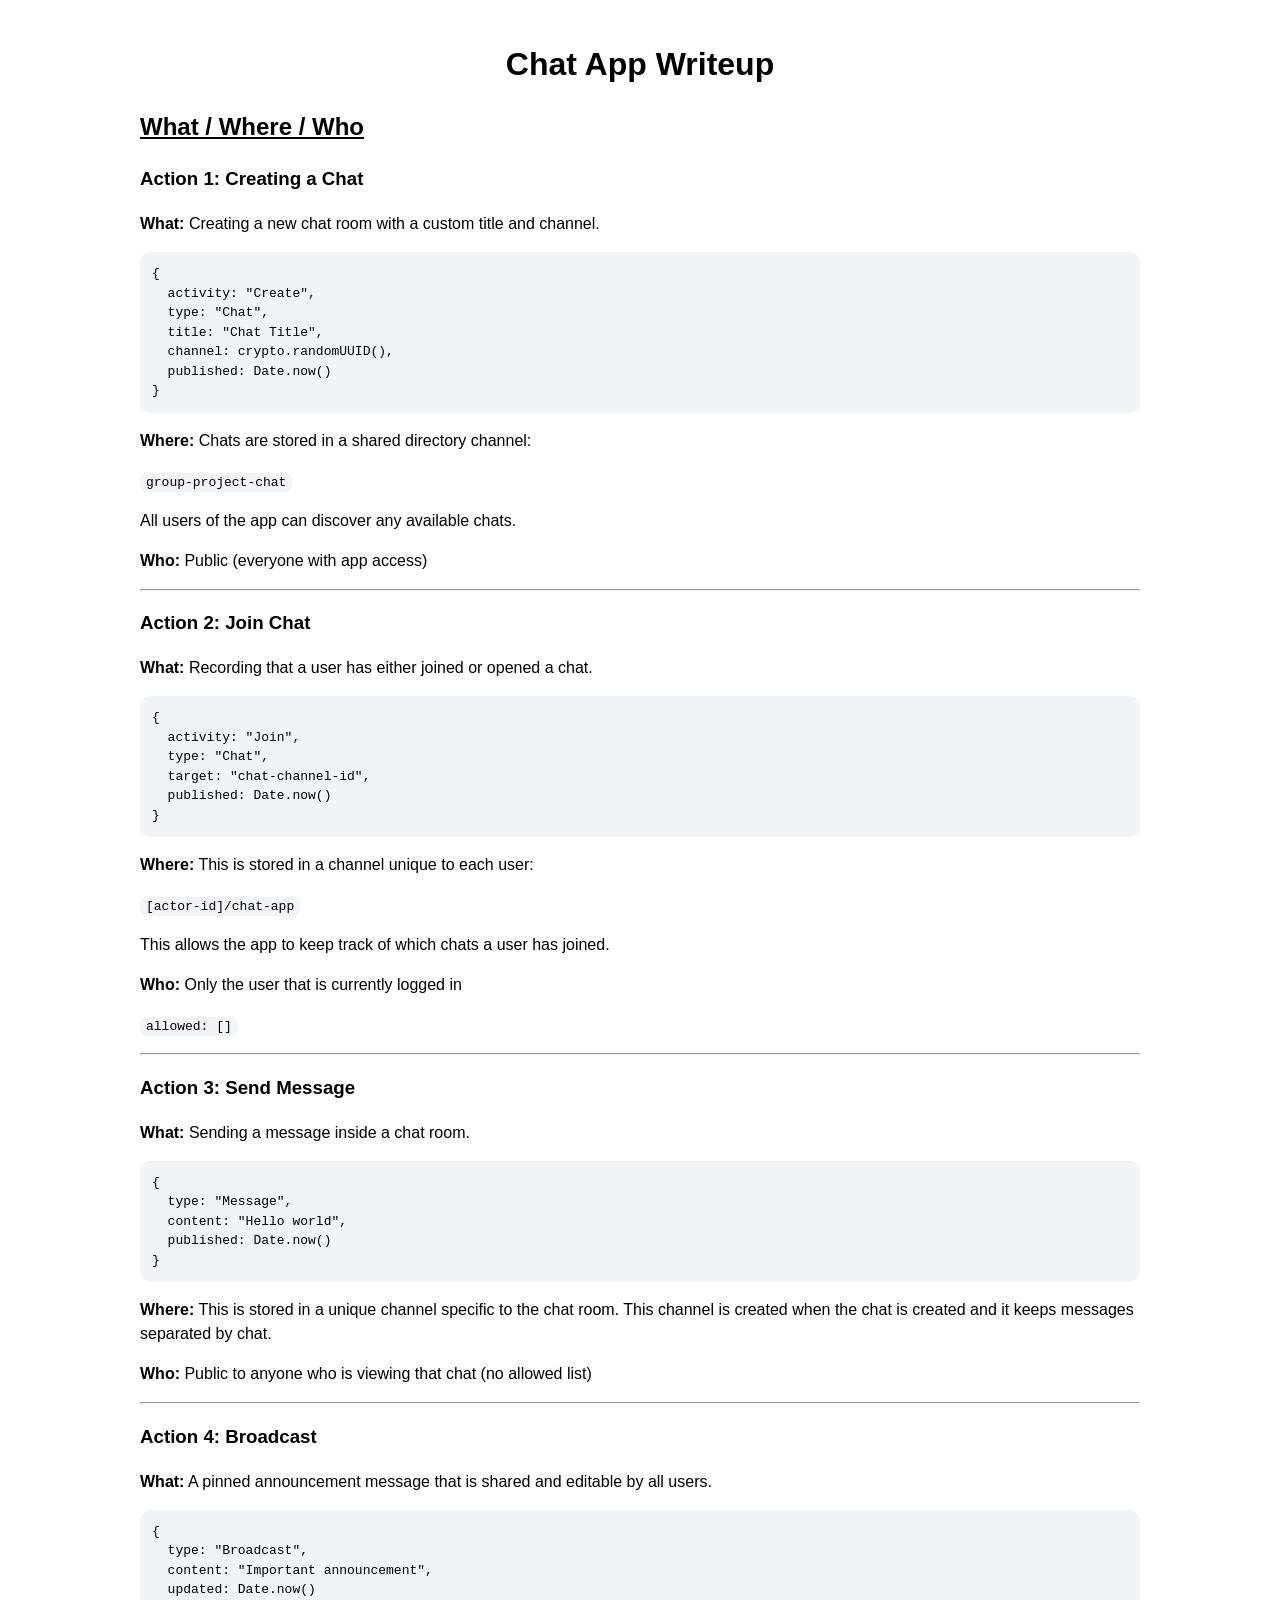
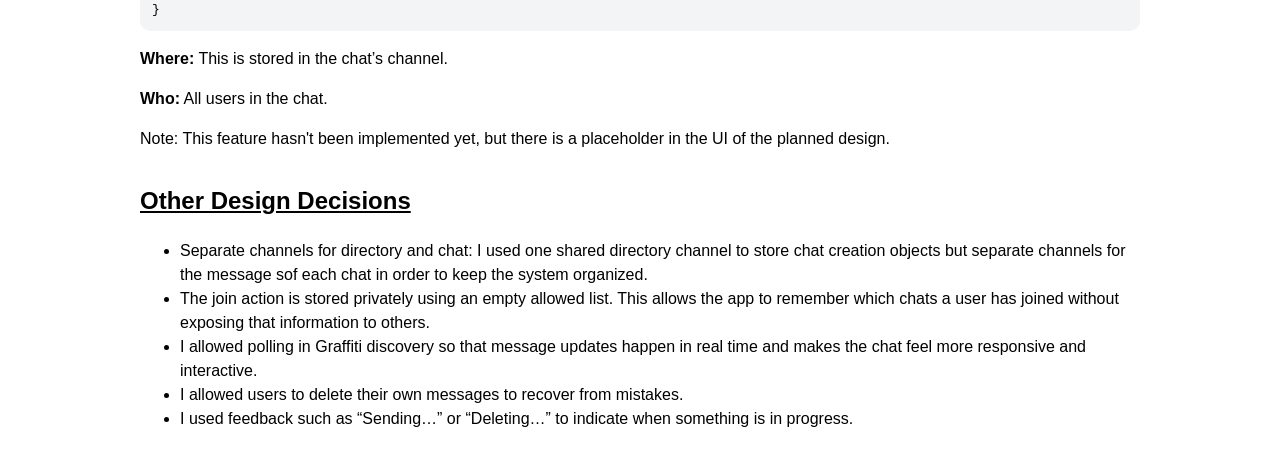
<file: chat-app/writeup.html>
<!DOCTYPE html>

<html lang="en">
<head>
  <meta charset="UTF-8">
  <title>Chat App Writeup</title>
  <style>
    body {
      font-family: Arial, Helvetica, sans-serif;
      max-width: 1000px;
      margin: 40px auto;
      line-height: 1.5;
    }
    h1 {
        text-align: center;
    }
    h2 {
        text-decoration: underline;
    }
    code {
      background: #f3f4f6;
      padding: 2px 6px;
      border-radius: 6px;
    }
    pre {
      background: #f3f4f6;
      padding: 12px;
      border-radius: 10px;
      overflow-x: auto;
    }
    .section {
      margin-bottom: 32px;
    }
  </style>
</head>
<body>

<h1>Chat App Writeup</h1>


<div class="section">
  <h2>What / Where / Who</h2>

  <h3>Action 1: Creating a Chat</h3>
  <p><strong>What:</strong> Creating a new chat room with a custom title and channel.</p>

  <pre>{
  activity: "Create",
  type: "Chat",
  title: "Chat Title",
  channel: crypto.randomUUID(),
  published: Date.now()
}</pre>

  <p><strong>Where:</strong> Chats are stored in a shared directory channel:</p>
  <p><code>group-project-chat</code></p>

  <p>
    All users of the app can discover any available chats.
  </p>

  <p><strong>Who:</strong> Public (everyone with app access)</p>

  <hr>

  <h3>Action 2: Join Chat</h3>
  <p><strong>What:</strong> Recording that a user has either joined or opened a chat.</p>

  <pre>{
  activity: "Join",
  type: "Chat",
  target: "chat-channel-id",
  published: Date.now()
}</pre>

  <p><strong>Where:</strong>  This is stored in a channel unique to each user:</p>
  <p><code>[actor-id]/chat-app</code></p>

  <p>
    This allows the app to keep track of which chats a user has joined.
  </p>

  <p><strong>Who:</strong> Only the user that is currently logged in</p>
  <p><code>allowed: []</code></p>
  <hr>

  <h3>Action 3: Send Message</h3>
  <p><strong>What:</strong> Sending a message inside a chat room.</p>

  <pre>{
  type: "Message",
  content: "Hello world",
  published: Date.now()
}</pre>

  <p><strong>Where:</strong> This is stored in a unique channel specific to the chat room.
    This channel is created when the chat is created and it keeps messages separated by chat.
  </p>

  <p><strong>Who:</strong> Public to anyone who is viewing that chat (no allowed list)</p>

  <hr>

  <h3>Action 4: Broadcast</h3>
  <p><strong>What:</strong> A pinned announcement message that is shared and editable by all users.</p>

  <pre>{
  type: "Broadcast",
  content: "Important announcement",
  updated: Date.now()
}</pre>

  <p><strong>Where:</strong> This is stored in the chat’s channel.</p>

  <p><strong>Who:</strong> All users in the chat.</p>

  <p>
    Note: This feature hasn't been implemented yet, but there is a placeholder in the UI of the planned design.
  </p>
</div>

<div class="section">
  <h2> Other Design Decisions</h2>

    <ul>
        <li>
            Separate channels for directory and chat: I used one shared directory channel to store chat creation objects but separate channels
            for the message sof each chat in order to keep the system organized.
        </li>
        <li>
            The join action is stored privately using an empty allowed list. This allows the app to
            remember which chats a user has joined without exposing that information to others.
        </li>
        <li>
            I allowed polling in Graffiti discovery so that message updates happen in real time and makes the
            chat feel more responsive and interactive.
        </li>
        <li>
            I allowed users to delete their own messages to recover from mistakes.
        </li>
        <li>
            I used feedback such as “Sending…” or “Deleting…” to indicate when something is in progress.
        </li>
    </ul>
    </div>

</body>
</html>
</file>
